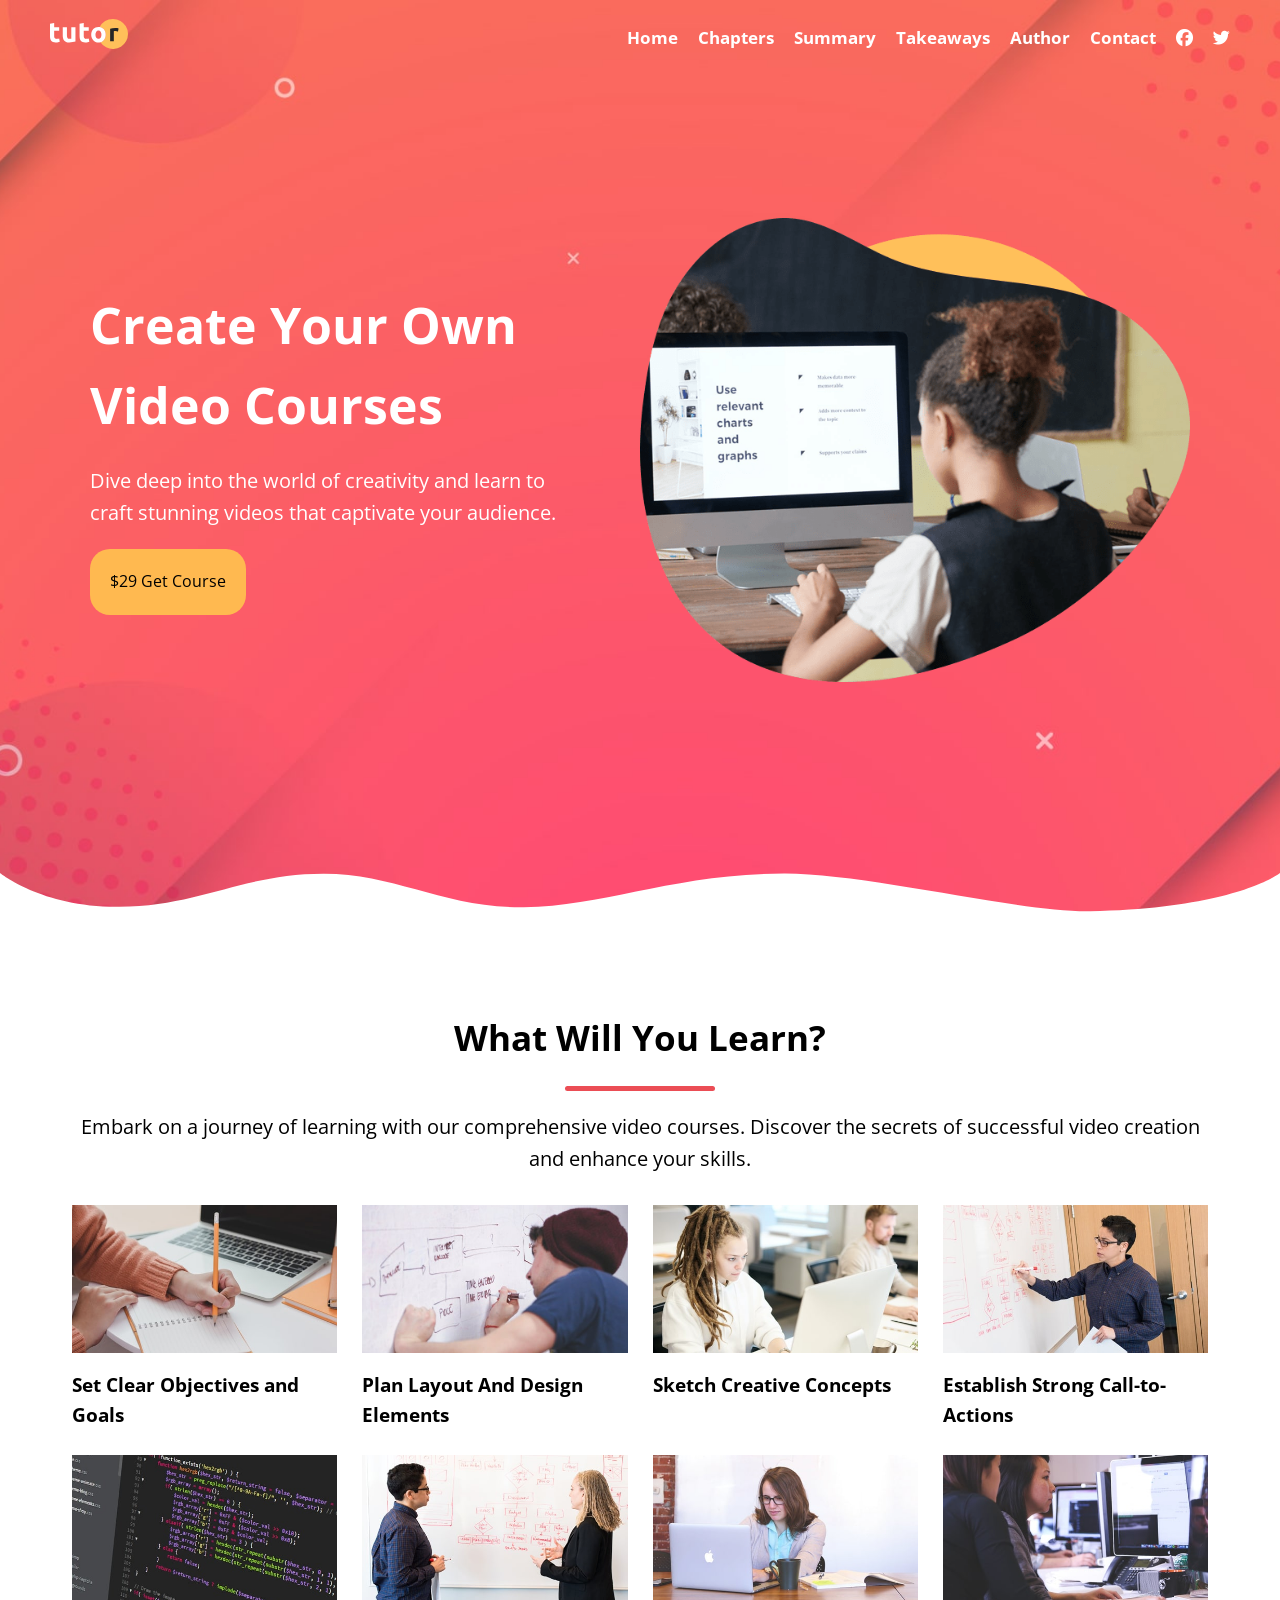
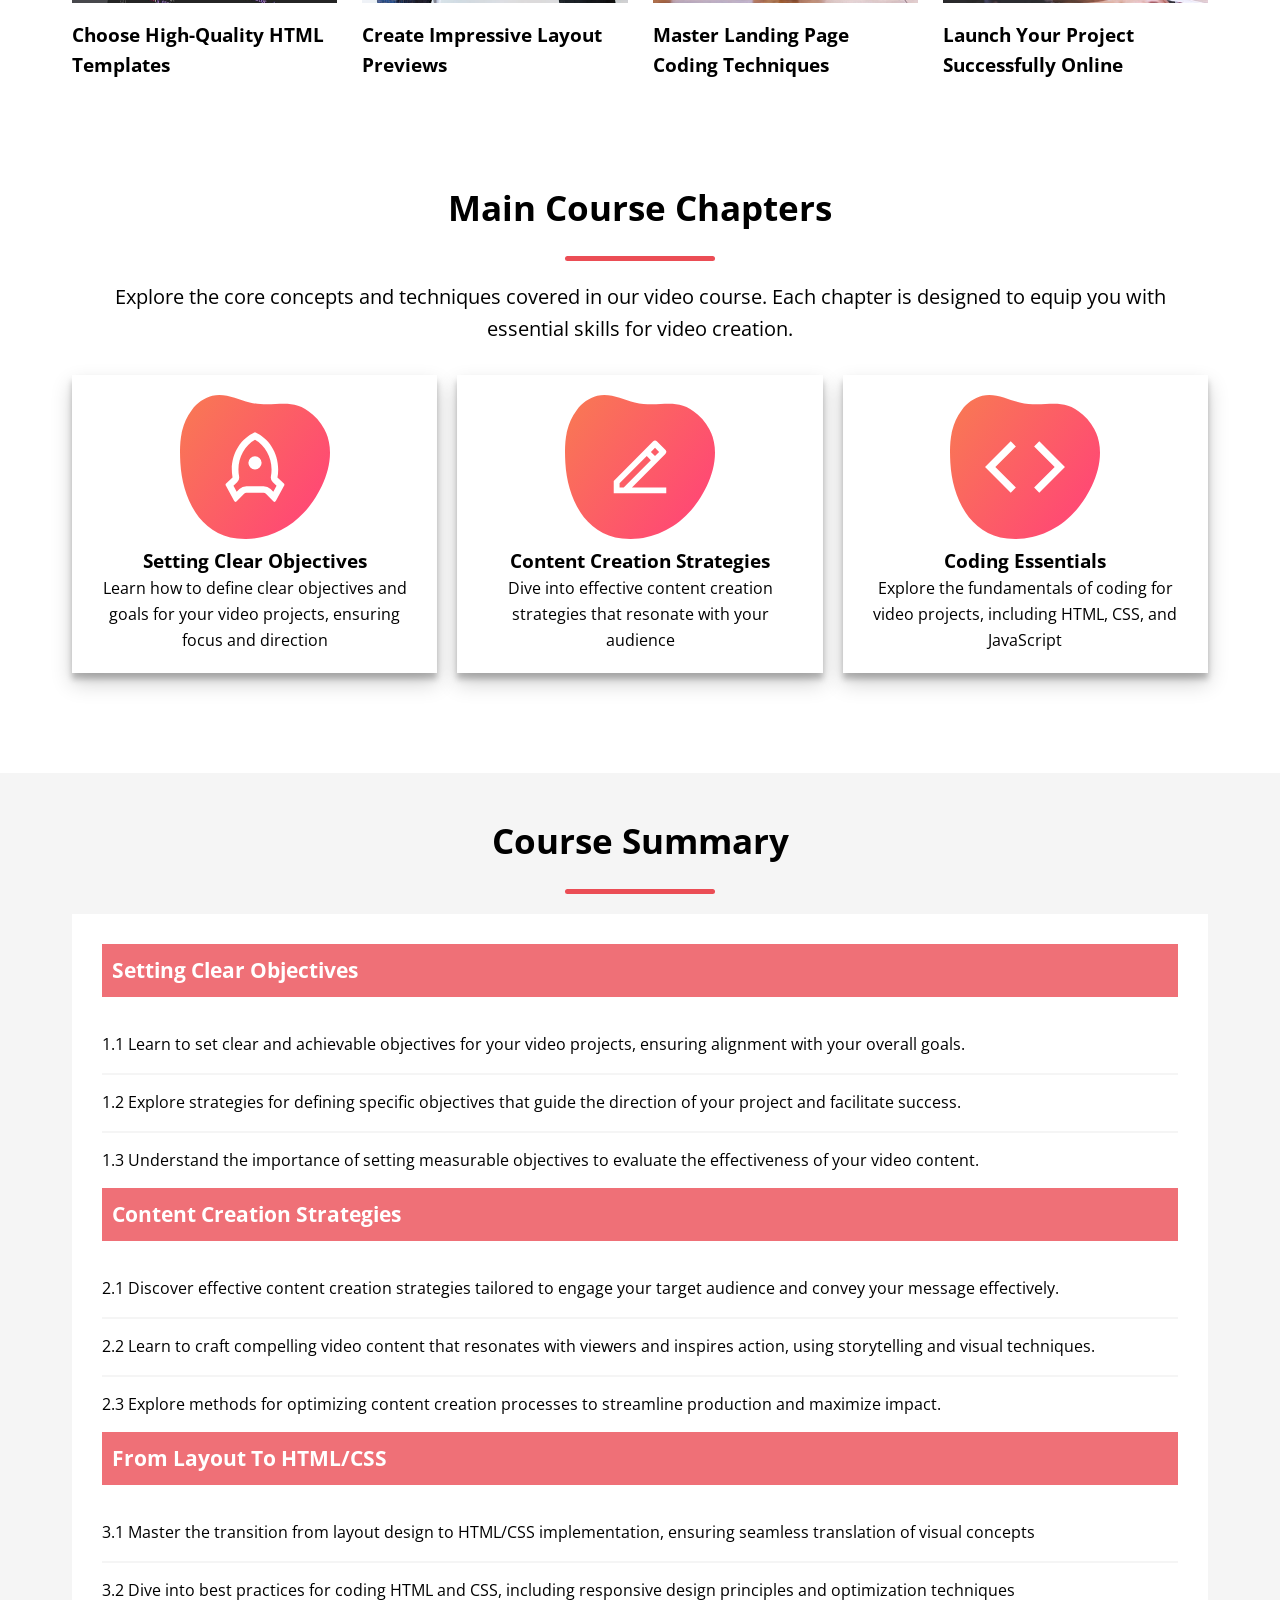
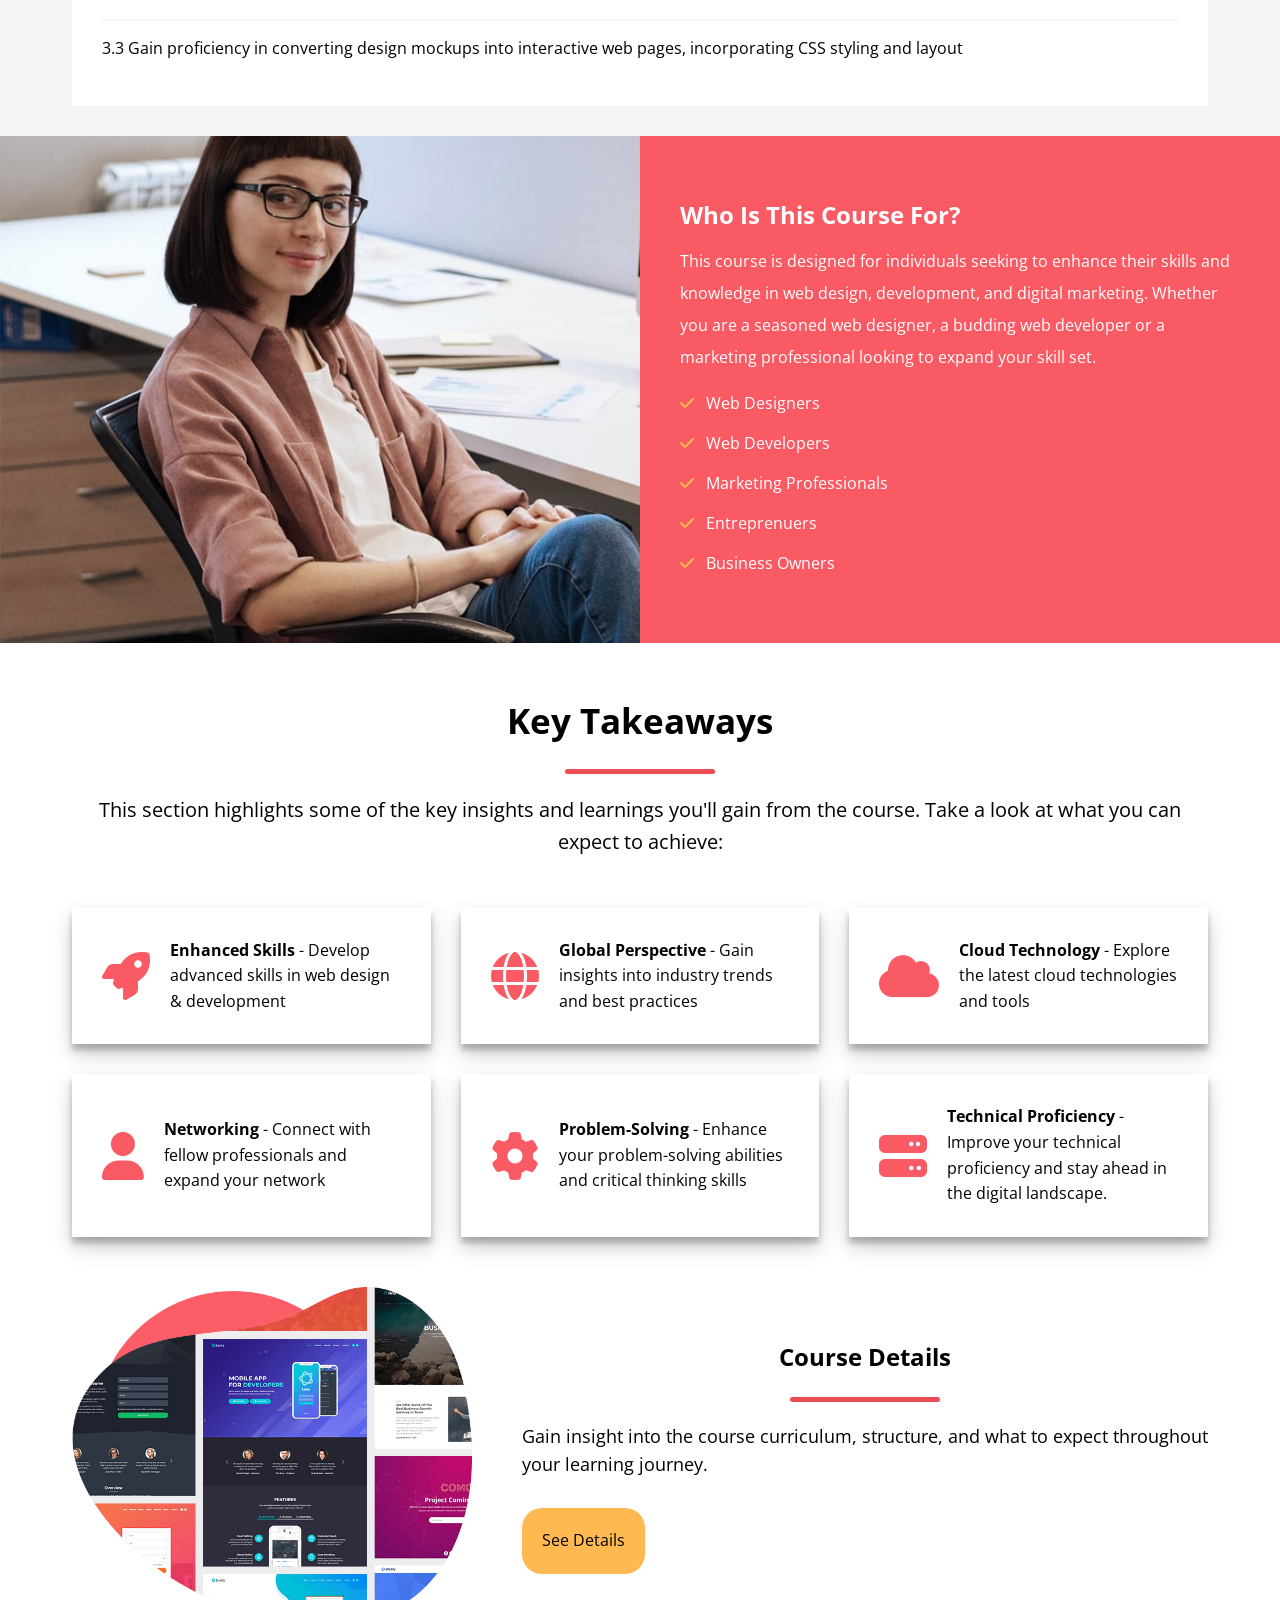
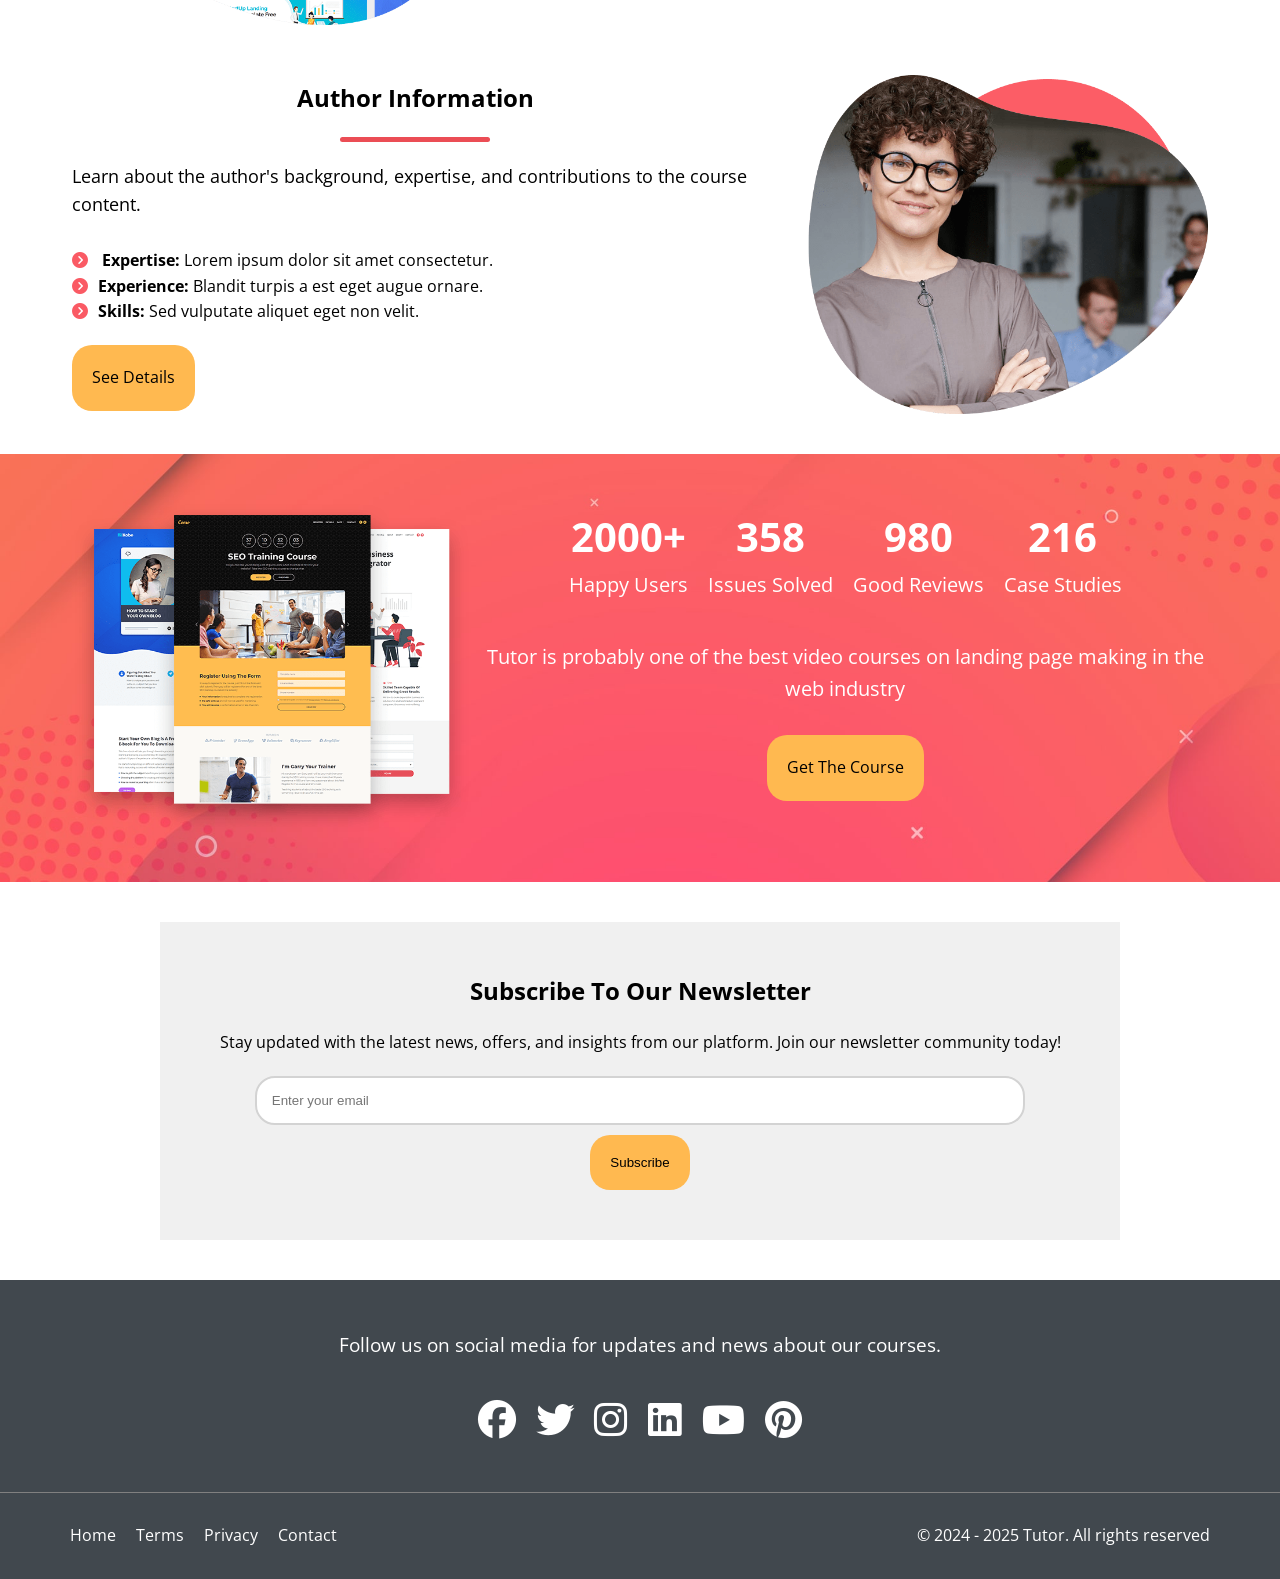
<file: index.html>
<!doctype html>
<html lang="en">
  <head>
    <meta charset="UTF-8" />
    <meta name="viewport" content="width=device-width, initial-scale=1.0" />
    <link rel="preconnect" href="https://fonts.googleapis.com" />
    <link rel="preconnect" href="https://fonts.gstatic.com" crossorigin />
    <link
      href="https://fonts.googleapis.com/css2?family=Open+Sans:ital,wght@0,300..800;1,300..800&display=swap"
      rel="stylesheet"
    />
    <link
      rel="stylesheet"
      href="https://cdnjs.cloudflare.com/ajax/libs/font-awesome/6.5.2/css/all.min.css"
      integrity="sha512-SnH5WK+bZxgPHs44uWIX+LLJAJ9/2PkPKZ5QiAj6Ta86w+fsb2TkcmfRyVX3pBnMFcV7oQPJkl9QevSCWr3W6A=="
      crossorigin="anonymous"
      referrerpolicy="no-referrer"
    />
    <link rel="stylesheet" href="./style.css" />
    <link rel="icon" href="./images/favicon.png" />
    <title>Welcome To Tutor</title>
  </head>
  <body>
    <div class="cont">
      <div class="background-scroll header">
        <div class="logo">
          <a href="/">
            <img src="./images/logo.svg" alt="My_logo" />
          </a>
        </div>

        <div class="main-menu-items">
          <ul class="main-menu-list">
            <li>
              <a href="/">Home</a>
            </li>
            <li>
              <a href="#chapters">Chapters</a>
            </li>
            <li>
              <a href="#summary">Summary</a>
            </li>
            <li>
              <a href="#takeaways">Takeaways</a>
            </li>
            <li>
              <a href="#author">Author</a>
            </li>
            <li>
              <a href="contact.html">Contact</a>
            </li>
            <li>
              <a
                href="https://facebook.com"
                target="_blank"
                aria-label="Follow Us On Facebook"
              >
                <i class="fa-brands fa-facebook"></i>
              </a>
            </li>
            <li>
              <a
                href="https://twitter.com"
                target="_blank"
                aria-label="Follow Us On Twitter"
              >
                <i class="fa-brands fa-twitter"></i>
              </a>
            </li>
          </ul>
        </div>

        <!-- toggle btn -->
        <div
          class="mobile-menu-toggle"
          role="button"
          aria-expanded="false"
          aria-controls="mobile-menu-items"
          aria-label="Open mobile menu"
          tabindex="0"
        >
          <i class="fas fa-bars fa-2x"></i>
        </div>
      </div>

      <div id="mobile-menu-items" class="mobile-menu-items">
        <ul class="mobile-menu-list">
          <li>
            <a href="/">Home</a>
          </li>
          <li>
            <a href="#chapters">Chapters</a>
          </li>
          <li>
            <a href="#summary">Summary</a>
          </li>
          <li>
            <a href="#takeaways">Takeaways</a>
          </li>
          <li>
            <a href="#author">Author</a>
          </li>
          <li>
            <a href="contact.html">Contact</a>
          </li>
          <li>
            <a
              href="https://facebook.com"
              target="_blank"
              aria-label="Follow Us On Facebook"
            >
              <i class="fa-brands fa-facebook"></i>
            </a>
          </li>
          <li>
            <a
              href="https://twitter.com"
              target="_blank"
              aria-label="Follow Us On Twitter"
            >
              <i class="fa-brands fa-twitter"></i>
            </a>
          </li>
        </ul>
      </div>

      <!-- hero -->
      <header class="hero">
        <div class="container hero-flex">
          <div class="hero-content">
            <h1>Create Your Own Video Courses</h1>
            <p>
              Dive deep into the world of creativity and learn to craft stunning
              videos that captivate your audience.
            </p>
            <a href="#" class="btn">$29 Get Course</a>
          </div>
          <img src="images/header-course.png" alt="hero" />
        </div>
      </header>
      <svg
        class="frame-decoration"
        data-name="Layer 2"
        xmlns="http://www.w3.org/2000/svg"
        preserveAspectRatio="none"
        viewBox="0 0 1920 192.275"
      >
        <defs>
          <style>
            .cls-1 {
              fill: #ffffff;
            }
          </style>
        </defs>
        <title>frame-decoration</title>
        <path
          class="cls-1"
          d="M0,158.755s63.9,52.163,179.472,50.736c121.494-1.5,185.839-49.738,305.984-49.733,109.21,0,181.491,51.733,300.537,50.233,123.941-1.562,225.214-50.126,390.43-50.374,123.821-.185,353.982,58.374,458.976,56.373,217.907-4.153,284.6-57.236,284.6-57.236V351.03H0V158.755Z"
          transform="translate(0 -158.755)"
        />
      </svg>
    </div>

    <!-- Learn Section -->
    <section class="learn">
      <div class="container">
        <div class="section-header">
          <h2>What Will You Learn?</h2>
          <div class="heading-border"></div>
          <p>
            Embark on a journey of learning with our comprehensive video
            courses. Discover the secrets of successful video creation and
            enhance your skills.
          </p>
        </div>

        <div class="topics">
          <div class="topic">
            <div class="topic-image">
              <img src="images/description-1.jpg" alt="topic" />
            </div>
            <div class="topic-text">
              <h3>Set Clear Objectives and Goals</h3>
            </div>
          </div>
          <div class="topic">
            <div class="topic-image">
              <img src="images/description-2.jpg" alt="alternative" />
            </div>
            <div class="topic-text">
              <h3>Plan Layout And Design Elements</h3>
            </div>
          </div>
          <div class="topic">
            <div class="topic-image">
              <img src="images/description-3.jpg" alt="alternative" />
            </div>
            <div class="topic-text">
              <h3>Sketch Creative Concepts</h3>
            </div>
          </div>
          <div class="topic">
            <div class="topic-image">
              <img src="images/description-4.jpg" alt="alternative" />
            </div>
            <div class="topic-text">
              <h3>Establish Strong Call-to-Actions</h3>
            </div>
          </div>
          <div class="topic">
            <div class="topic-image">
              <img src="images/description-5.jpg" alt="alternative" />
            </div>
            <div class="topic-text">
              <h3>Choose High-Quality HTML Templates</h3>
            </div>
          </div>
          <div class="topic">
            <div class="topic-image">
              <img src="images/description-6.jpg" alt="alternative" />
            </div>
            <div class="topic-text">
              <h3>Create Impressive Layout Previews</h3>
            </div>
          </div>
          <div class="topic">
            <div class="topic-image">
              <img src="images/description-7.jpg" alt="alternative" />
            </div>
            <div class="topic-text">
              <h3>Master Landing Page Coding Techniques</h3>
            </div>
          </div>
          <div class="topic">
            <div class="topic-image">
              <img src="images/description-8.jpg" alt="alternative" />
            </div>
            <div class="topic-text">
              <h3>Launch Your Project Successfully Online</h3>
            </div>
          </div>
        </div>
      </div>
    </section>

    <!-- Course Chapter Section -->
    <section class="chapters section" id="chapters">
      <div class="container">
        <div class="section-header">
          <h2>Main Course Chapters</h2>
          <div class="heading-border"></div>
          <p>
            Explore the core concepts and techniques covered in our video
            course. Each chapter is designed to equip you with essential skills
            for video creation.
          </p>
        </div>
        <div class="chapter-cards">
          <div class="card">
            <img src="images/chapters-icon-1.svg" alt="chapter 1" />
            <h3>Setting Clear Objectives</h3>
            <p>
              Learn how to define clear objectives and goals for your video
              projects, ensuring focus and direction
            </p>
          </div>
          <div class="card">
            <img src="images/chapters-icon-2.svg" alt="chapter 2" />
            <h3>Content Creation Strategies</h3>
            <p>
              Dive into effective content creation strategies that resonate with
              your audience
            </p>
          </div>
          <div class="card">
            <img src="images/chapters-icon-3.svg" alt="chapter 3" />
            <h3>Coding Essentials</h3>
            <p>
              Explore the fundamentals of coding for video projects, including
              HTML, CSS, and JavaScript
            </p>
          </div>
        </div>
      </div>
    </section>

    <!-- summary Section -->
    <section class="summary" id="summary">
      <div class="container">
        <div class="section-header">
          <h2>Course Summary</h2>
          <div class="heading-border"></div>
        </div>
        <div class="section-lists">
          <div class="list">
            <div class="list-header">Setting Clear Objectives</div>
            <div class="list-item">
              1.1 Learn to set clear and achievable objectives for your video
              projects, ensuring alignment with your overall goals.
            </div>
            <div class="list-item">
              1.2 Explore strategies for defining specific objectives that guide
              the direction of your project and facilitate success.
            </div>
            <div class="list-item">
              1.3 Understand the importance of setting measurable objectives to
              evaluate the effectiveness of your video content.
            </div>
          </div>

          <div class="list">
            <div class="list-header">Content Creation Strategies</div>
            <div class="list-item">
              2.1 Discover effective content creation strategies tailored to
              engage your target audience and convey your message effectively.
            </div>
            <div class="list-item">
              2.2 Learn to craft compelling video content that resonates with
              viewers and inspires action, using storytelling and visual
              techniques.
            </div>
            <div class="list-item">
              2.3 Explore methods for optimizing content creation processes to
              streamline production and maximize impact.
            </div>
          </div>

          <div class="list">
            <div class="list-header">From Layout To HTML/CSS</div>
            <div class="list-item">
              3.1 Master the transition from layout design to HTML/CSS
              implementation, ensuring seamless translation of visual concepts
            </div>
            <div class="list-item">
              3.2 Dive into best practices for coding HTML and CSS, including
              responsive design principles and optimization techniques
            </div>
            <div class="list-item">
              3.3 Gain proficiency in converting design mockups into interactive
              web pages, incorporating CSS styling and layout
            </div>
          </div>
        </div>
      </div>
    </section>

    <!-- Info -->
    <section class="info" id="info">
      <div class="info-container">
        <div class="info-left"></div>
        <div class="info-content">
          <h2>Who Is This Course For?</h2>
          <p>
            This course is designed for individuals seeking to enhance their
            skills and knowledge in web design, development, and digital
            marketing. Whether you are a seasoned web designer, a budding web
            developer or a marketing professional looking to expand your skill
            set.
          </p>
          <ul>
            <li><i class="fas fa-check"></i> Web Designers</li>
            <li><i class="fas fa-check"></i> Web Developers</li>
            <li><i class="fas fa-check"></i> Marketing Professionals</li>
            <li><i class="fas fa-check"></i> Entreprenuers</li>
            <li><i class="fas fa-check"></i> Business Owners</li>
          </ul>
        </div>
      </div>
    </section>

    <!-- Takeaways -->
    <section class="takeaways section" id="takeaways">
      <div class="container">
        <div class="section-header">
          <h2>Key Takeaways</h2>
          <div class="heading-border"></div>
          <p>
            This section highlights some of the key insights and learnings
            you'll gain from the course. Take a look at what you can expect to
            achieve:
          </p>
        </div>
        <div class="takeaways-cards">
          <div class="card">
            <i class="fas fa-rocket fa-3x text-primary"></i>
            <p>
              <strong>Enhanced Skills</strong> - Develop advanced skills in web
              design & development
            </p>
          </div>
          <div class="card">
            <i class="fas fa-globe fa-3x text-primary"></i>
            <p>
              <strong>Global Perspective</strong> - Gain insights into industry
              trends and best practices
            </p>
          </div>
          <div class="card">
            <i class="fas fa-cloud fa-3x text-primary"></i>
            <p>
              <strong>Cloud Technology</strong> - Explore the latest cloud
              technologies and tools
            </p>
          </div>
          <div class="card">
            <i class="fas fa-user fa-3x text-primary"></i>
            <p>
              <strong>Networking </strong> - Connect with fellow professionals
              and expand your network
            </p>
          </div>
          <div class="card">
            <i class="fas fa-cog fa-3x text-primary"></i>
            <p>
              <strong>Problem-Solving</strong> - Enhance your problem-solving
              abilities and critical thinking skills
            </p>
          </div>
          <div class="card">
            <i class="fas fa-server fa-3x text-primary"></i>
            <p>
              <strong>Technical Proficiency</strong> - Improve your technical
              proficiency and stay ahead in the digital landscape.
            </p>
          </div>
        </div>
      </div>
    </section>

        <!-- Course Details -->
    <section class="details section" id="details">
      <div class="container details-flex">
        <img src="images/details.png" alt="details" />
        <div class="details-content">
          <h2>Course Details</h2>
          <div class="heading-border"></div>
          <p>
            Gain insight into the course curriculum, structure, and what to
            expect throughout your learning journey.
          </p>
          <a href="#" class="btn">See Details</a>
        </div>
      </div>
    </section>

      <!-- Author Info -->
    <section class="details section" id="author">
      <div class="container details-flex info-flex">
        <img src="images/author.png" alt="details" />
        <div class="details-content">
          <h2>Author Information</h2>
          <div class="heading-border"></div>
          <p>
            Learn about the author's background, expertise, and contributions to
            the course content.
          </p>
          <ul>
            <li>
              <i class="fas fa-chevron-circle-right text-primary"></i>
              <strong> Expertise: </strong> Lorem ipsum dolor sit amet
              consectetur.
            </li>
            <li>
              <i class="fas fa-chevron-circle-right text-primary"></i
              ><strong>Experience:</strong> Blandit turpis a est eget augue
              ornare.
            </li>
            <li>
              <i class="fas fa-chevron-circle-right text-primary"></i
              ><strong>Skills:</strong> Sed vulputate aliquet eget non velit.
            </li>
          </ul>
          <a href="#" class="btn">See Details</a>
        </div>
      </div>
    </section>

       <!-- Stats -->
    <section class="stats section" id="stats">
      <div class="container stats-flex">
        <img src="images/stats.png" alt="stats" />
        <div class="stats-content">
          <div class="stats-numbers">
            <div>
              <h3 aria-labelledby="stats-happy-users">2000+</h3>
              <p id="stats-happy-users">Happy Users</p>
            </div>
            <div>
              <h3 aria-labelledby="stats-issues-solved">358</h3>
              <p id="stats-issues-solved">Issues Solved</p>
            </div>
            <div>
              <h3 aria-labelledby="stats-good-reviews">980</h3>
              <p id="stats-good-reviews">Good Reviews</p>
            </div>
            <div>
              <h3 aria-labelledby="stats-case-studies">216</h3>
              <p id="stats-case-studies">Case Studies</p>
            </div>
          </div>

          <p class="stats-text">
            Tutor is probably one of the best video courses on landing page
            making in the web industry
          </p>
          <a href="#" class="btn">Get The Course</a>
        </div>
      </div>
    </section>

      <!-- Newsletter -->
    <section class="newsletter section" id="newsletter">
      <div class="container newsletter-flex">
        <h2>Subscribe To Our Newsletter</h2>
        <p>
          Stay updated with the latest news, offers, and insights from our
          platform. Join our newsletter community today!
        </p>
        <form>
          <input
            type="email"
            name="email"
            id="email"
            placeholder="Enter your email"
          />
          <button type="submit" class="btn">Subscribe</button>
        </form>
      </div>
    </section>

        <!-- Social -->
    <section class="social section">
      <div class="container">
        <p>Follow us on social media for updates and news about our courses.</p>
        <div class="social-icons">
          <a
            href="https://facebook.com"
            target="_blank"
            aria-label="Follow Us On Facebook"
          >
            <i class="fa-brands fa-facebook fa-2x"></i>
          </a>
          <a
            href="https://twitter.com"
            target="_blank"
            aria-label="Follow Us On Twitter"
          >
            <i class="fa-brands fa-twitter fa-2x"></i>
          </a>
          <a
            href="https://instagram.com"
            target="_blank"
            aria-label="Follow Us On Instagram"
            ><i class="fa-brands fa-instagram fa-2x"></i>
          </a>
          <a
            href="https://linkdin.com"
            target="_blank"
            aria-label="Follow Us On Linkdin"
            ><i class="fa-brands fa-linkedin fa-2x"></i>
          </a>
          <a
            href="https://youtube.com"
            target="_blank"
            aria-label="Follow Us On Youtube"
          >
            <i class="fa-brands fa-youtube fa-2x"></i>
          </a>
          <a
            href="https://pinterest.com"
            target="_blank"
            aria-label="Follow Us On Pinterest"
          >
            <i class="fa-brands fa-pinterest fa-2x"></i>
          </a>
        </div>
      </div>
    </section>

    
    <footer class="footer">
      <div class="container footer-flex">
        <ul class="footer-links">
          <li><a href="#">Home</a></li>
          <li><a href="#">Terms</a></li>
          <li><a href="#">Privacy</a></li>
          <li><a href="contact.html">Contact</a></li>
        </ul>
        <p>&copy; 2024 - 2025 Tutor. All rights reserved</p>
      </div>
    </footer>

    <script src="./script.js"></script>
  </body>
</html>
</file>
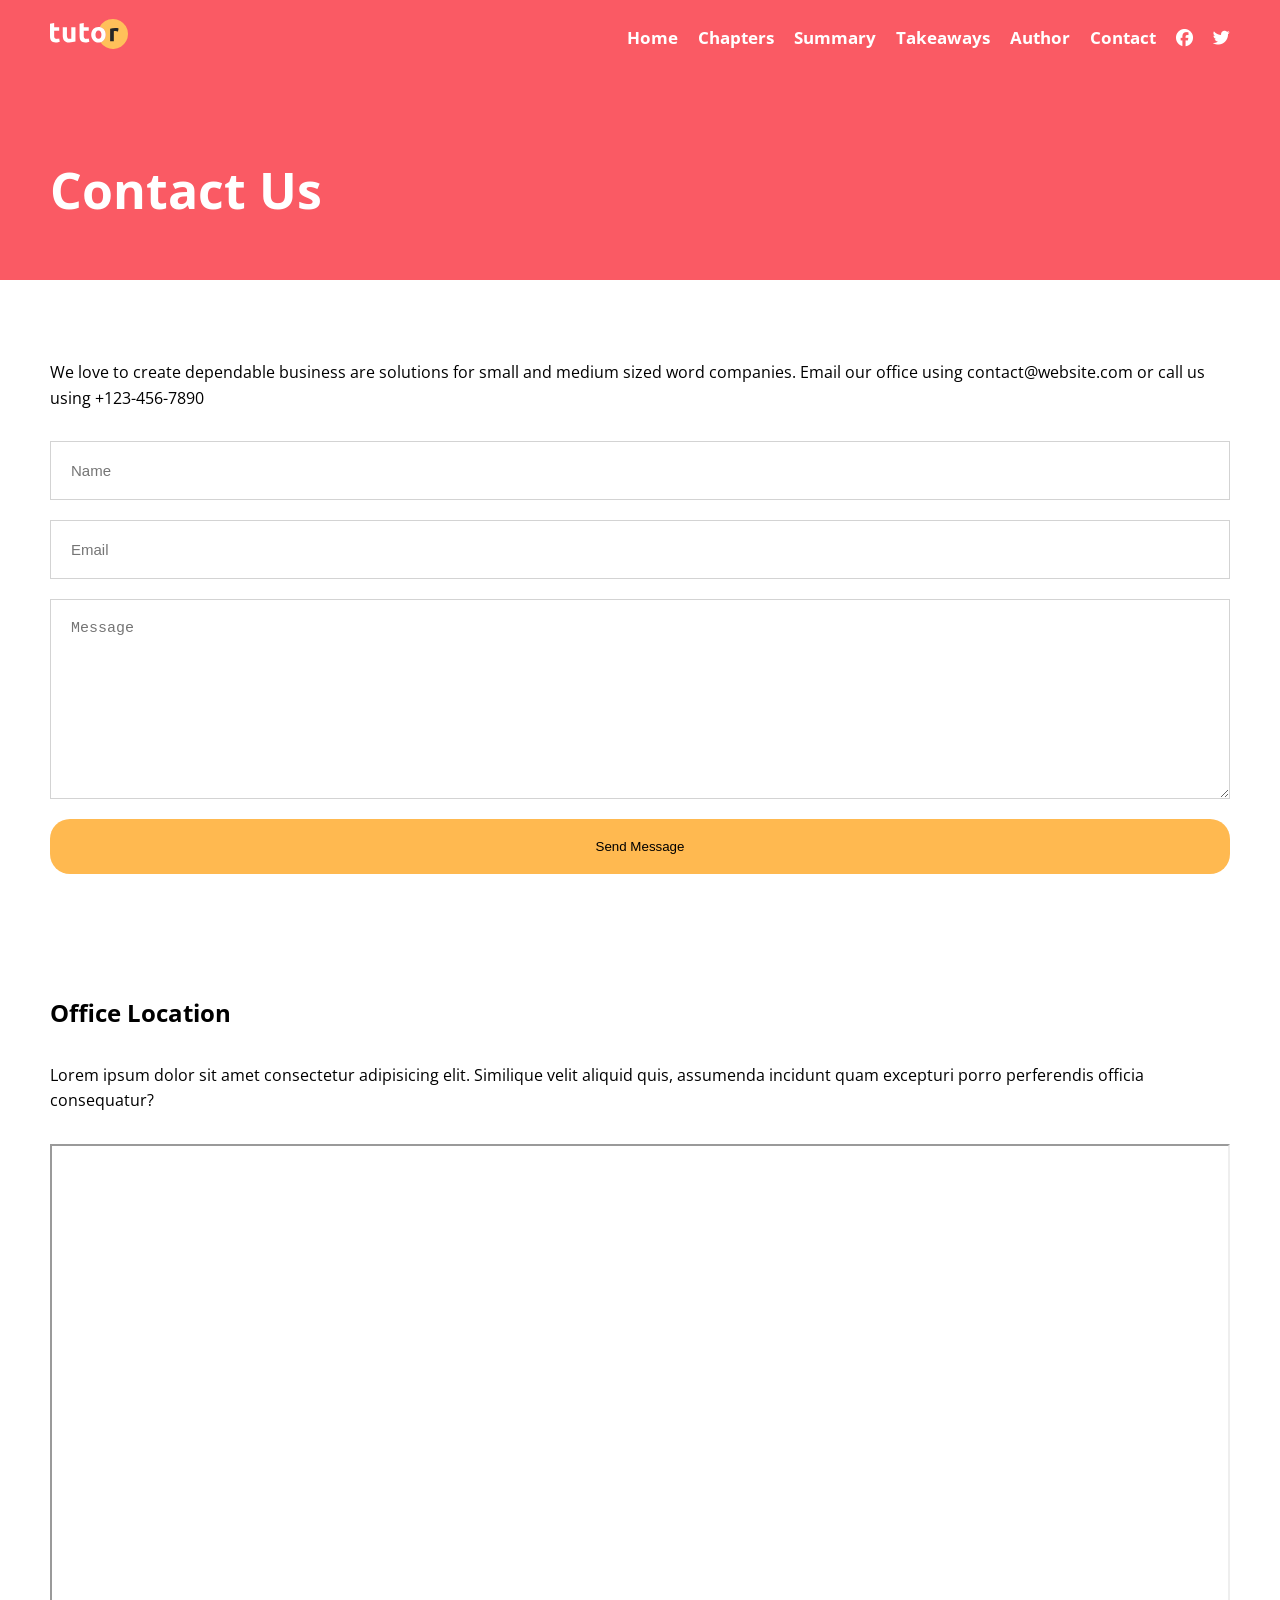
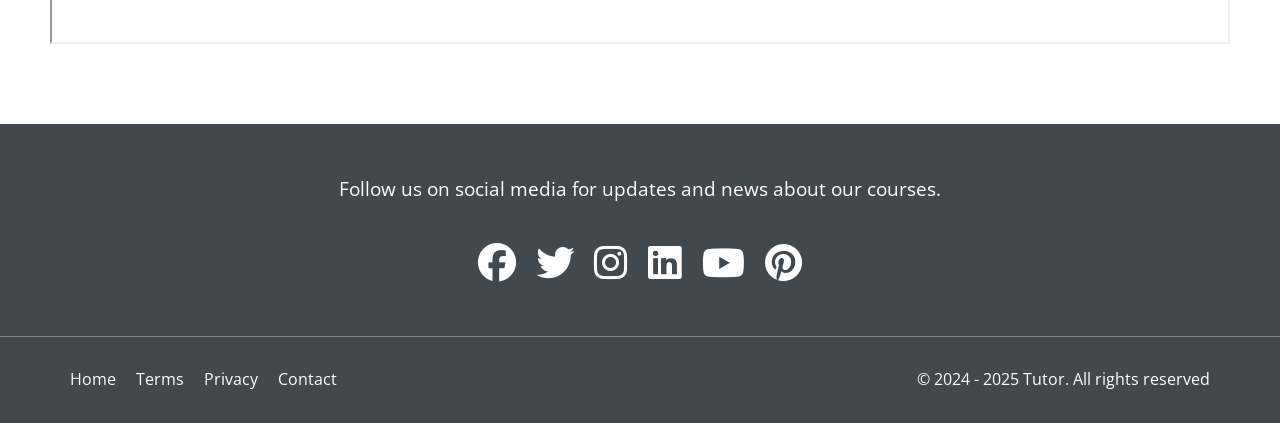
<file: contact.html>
<!doctype html>
<html lang="en">
  <head>
    <meta charset="UTF-8" />
    <meta name="viewport" content="width=device-width, initial-scale=1.0" />
    <link rel="preconnect" href="https://fonts.googleapis.com" />
    <link rel="preconnect" href="https://fonts.gstatic.com" crossorigin />
    <link
      href="https://fonts.googleapis.com/css2?family=Open+Sans:ital,wght@0,300..800;1,300..800&display=swap"
      rel="stylesheet"
    />
    <link
      rel="stylesheet"
      href="https://cdnjs.cloudflare.com/ajax/libs/font-awesome/6.5.2/css/all.min.css"
      integrity="sha512-SnH5WK+bZxgPHs44uWIX+LLJAJ9/2PkPKZ5QiAj6Ta86w+fsb2TkcmfRyVX3pBnMFcV7oQPJkl9QevSCWr3W6A=="
      crossorigin="anonymous"
      referrerpolicy="no-referrer"
    />
    <link rel="stylesheet" href="./style.css" />
    <link rel="stylesheet" href="./contactstyle.css" />
    <link rel="icon" href="./images/favicon.png" />
    <title>Welcome To Tutor</title>
  </head>
  <body>
    <div class="cont">
      <div class="background-scroll header">
        <div class="logo">
          <a href="/">
            <img src="./images/logo.svg" alt="My_logo" />
          </a>
        </div>

        <div class="main-menu-items">
          <ul class="main-menu-list">
            <li>
              <a href="/">Home</a>
            </li>
            <li>
              <a href="#chapters">Chapters</a>
            </li>
            <li>
              <a href="#summary">Summary</a>
            </li>
            <li>
              <a href="#takeaways">Takeaways</a>
            </li>
            <li>
              <a href="#author">Author</a>
            </li>
            <li>
              <a href="contact.html">Contact</a>
            </li>
            <li>
              <a
                href="https://facebook.com"
                target="_blank"
                aria-label="Follow Us On Facebook"
              >
                <i class="fa-brands fa-facebook"></i>
              </a>
            </li>
            <li>
              <a
                href="https://twitter.com"
                target="_blank"
                aria-label="Follow Us On Twitter"
              >
                <i class="fa-brands fa-twitter"></i>
              </a>
            </li>
          </ul>
        </div>

        <!-- toggle btn -->
        <div
          class="mobile-menu-toggle"
          role="button"
          aria-expanded="false"
          aria-controls="mobile-menu-items"
          aria-label="Open mobile menu"
          tabindex="0"
        >
          <i class="fas fa-bars fa-2x"></i>
        </div>
      </div>

      <div id="mobile-menu-items" class="mobile-menu-items">
        <ul class="mobile-menu-list">
          <li>
            <a href="/">Home</a>
          </li>
          <li>
            <a href="#chapters">Chapters</a>
          </li>
          <li>
            <a href="#summary">Summary</a>
          </li>
          <li>
            <a href="#takeaways">Takeaways</a>
          </li>
          <li>
            <a href="#author">Author</a>
          </li>
          <li>
            <a href="contact.html">Contact</a>
          </li>
          <li>
            <a
              href="https://facebook.com"
              target="_blank"
              aria-label="Follow Us On Facebook"
            >
              <i class="fa-brands fa-facebook"></i>
            </a>
          </li>
          <li>
            <a
              href="https://twitter.com"
              target="_blank"
              aria-label="Follow Us On Twitter"
            >
              <i class="fa-brands fa-twitter"></i>
            </a>
          </li>
        </ul>
      </div>
    </div>

    <header class="inner-header">
      <div class="container-sm">
        <h1>Contact Us</h1>
      </div>
    </header>

    <section class="contact-form section">
      <p>
        We love to create dependable business are solutions for small and medium
        sized word companies. Email our office using contact@website.com or call
        us using +123-456-7890
      </p>

      <form action="https://formspree.io/f/myyrqerl" method="POST">
        <input type="text" name="name" placeholder="Name" />
        <input type="email" name="email" placeholder="Email" />
        <textarea name="message" placeholder="Message"></textarea>
        <button type="submit" class="btn">Send Message</button>
      </form>
    </section>

    <!-- Location -->
    <section class="location section">
      <h2>Office Location</h2>
      <p>
        Lorem ipsum dolor sit amet consectetur adipisicing elit. Similique velit
        aliquid quis, assumenda incidunt quam excepturi porro perferendis
        officia consequatur?
      </p>
      <div class="map">
        <iframe
          src="https://www.google.com/maps/embed?pb=!1m18!1m12!1m3!1d1241.5303553091994!2d-0.14076024298621118!3d51.51210217963597!2m3!1f0!2f0!3f0!3m2!1i1024!2i768!4f13.1!3m3!1m2!1s0x487604d502268421%3A0x6a7d62889992f993!2sRegent+St%2C+Soho%2C+London+W1B+5TH%2C+UK!5e0!3m2!1sen!2sro!4v1476174541049"
          allowfullscreen
        ></iframe>
      </div>
    </section>

    <section class="social ">
      <div class="container">
        <p>Follow us on social media for updates and news about our courses.</p>
        <div class="social-icons">
          <a
            href="https://facebook.com"
            target="_blank"
            aria-label="Follow Us On Facebook"
          >
            <i class="fa-brands fa-facebook fa-2x"></i>
          </a>
          <a
            href="https://twitter.com"
            target="_blank"
            aria-label="Follow Us On Twitter"
          >
            <i class="fa-brands fa-twitter fa-2x"></i>
          </a>
          <a
            href="https://instagram.com"
            target="_blank"
            aria-label="Follow Us On Instagram"
            ><i class="fa-brands fa-instagram fa-2x"></i>
          </a>
          <a
            href="https://linkdin.com"
            target="_blank"
            aria-label="Follow Us On Linkdin"
            ><i class="fa-brands fa-linkedin fa-2x"></i>
          </a>
          <a
            href="https://youtube.com"
            target="_blank"
            aria-label="Follow Us On Youtube"
          >
            <i class="fa-brands fa-youtube fa-2x"></i>
          </a>
          <a
            href="https://pinterest.com"
            target="_blank"
            aria-label="Follow Us On Pinterest"
          >
            <i class="fa-brands fa-pinterest fa-2x"></i>
          </a>
        </div>
      </div>
    </section>

    
    <footer class="footer">
      <div class="container footer-flex">
        <ul class="footer-links">
          <li><a href="#">Home</a></li>
          <li><a href="#">Terms</a></li>
          <li><a href="#">Privacy</a></li>
          <li><a href="contact.html">Contact</a></li>
        </ul>
        <p>&copy; 2024 - 2025 Tutor. All rights reserved</p>
      </div>
    </footer>
    <script src="./script.js"></script>
  </body>
</html>
</file>
<file: style.css>
* {
  padding: 0;
  margin: 0;
  box-sizing: border-box;
}

body {
  font-family: "Open Sans", sans-serif;
  line-height: 1.6;
  scroll-behavior: smooth;
  overflow-x: hidden;
}

a {
  text-decoration: none;
  display: block;
}
li {
  list-style: none;
}
.container {
  max-width: 1200px;
  margin: 0 auto;
  padding: 0 2rem;
}
.btn {
  background-color: #ffb950;
  padding: 20px;
  border-radius: 20px;
  color: #000;
  width: fit-content;

  &:hover {
    background-color: transparent;
    border: #fff solid 1px;
    color: white;
  }
}

.cont {
  background: #000 url("../images/header-background.jpg") center center/cover
    no-repeat;
  color: #fff;
  position: relative;
}

.header {
  position: fixed;
  width: 100%;
  display: flex;
  justify-content: space-between;
  padding: 20px 50px;
  align-items: center;
  height: 75px;
  z-index: 100;
  img {
    height: 30px;
  }
  .main-menu-list {
    display: flex;
    gap: 20px;
    a {
      color: white;
      font-size: 17px;
      font-weight: bold;
    }
  }
}

.background-scroll {
  background-color: rgb(235, 77, 85, 0.7);
  backdrop-filter: blur(10px);
}

svg {
  position: absolute;
  bottom: -1px;
  left: 0;
  width: 100%;
  height: auto;
  display: block;
  margin: 0;
  padding: 0;
}

.hero {
  padding-bottom: 100px;
}

.hero-flex {
  display: flex;
  align-items: center;
  padding: 0px 50px;
  gap: 50px;
  height: 100vh;
  img {
    width: 50%;
  }
  .hero-content {
    h1 {
      font-size: 50px;
    }
    p {
      font-size: 20px;
      margin: 20px 0px;
    }
  }

  @media (max-width: 800px) {
    flex-direction: column;
    padding-top: 90px;

    text-align: center;
    .hero-content {
      h1 {
        font-size: 30px;
      }
      p {
        font-size: 15px;
      }
      .btn {
        margin: 0px auto;
      }
    }
    img {
      width: 70%;
    }
  }
}

.mobile-menu-toggle {
  display: none;
}
.mobile-menu-items {
  background-color: rgba(0, 0, 0, 0.7);
  position: fixed;
  width: 100%;
  top: -100%;
  transition: top 0.5s ease-in-out;
  padding: 20px;

  .mobile-menu-list {
    display: flex;
    flex-direction: column;
    gap: 10px;
    align-items: center;
    a {
      color: white;
      font-size: 20px;
    }
  }
}

.active {
  top: 75px;
}

.heading-border {
  width: 150px;
  height: 5px;
  background-color: rgb(235, 77, 85);
  margin: 20px auto;
  border-radius: 5px;
}
.section-header {
  margin: 10px auto;
  text-align: center;
  .heading-border {
    width: 150px;
    height: 5px;
    background-color: rgb(235, 77, 85);
    margin: 20px auto;
    border-radius: 5px;
  }
  h2 {
    font-size: 35px;
  }
  p {
    font-size: 20px;
    margin-bottom: 10px;
    margin: 10px auto;
  }
  @media (max-width: 800px) {
    h2 {
      font-size: 25px;
    }
    p {
      font-size: 16px;
    }
  }
}

.topics {
  display: grid;
  max-width: 100%;
  grid-template-columns: repeat(auto-fit, minmax(250px, auto));
  gap: 25px;
  margin-top: 30px;
  .topic {
    img {
      width: 100%;
      margin-bottom: 10px;
      cursor: pointer;
      transition: transform 0.4s ease;

      &:hover {
        transform: scale(1.1);
      }
    }
  }
  @media (max-width: 800px) {
    h3 {
      font-size: 16px;
    }
  }
}

.chapters {
  margin: 100px auto;
  .chapter-cards {
    display: grid;
    grid-template-columns: repeat(auto-fit, minmax(300px, auto));
    gap: 20px;
    margin-top: 30px;

    .card {
      box-shadow:
        0 10px 20px rgba(0, 0, 0, 0.19),
        0 6px 6px rgba(0, 0, 0, 0.23);
      padding: 20px;
      text-align: center;
      img {
        width: 150px;
      }
    }
  }
}

.summary {
  background-color: rgb(245, 245, 245);
  padding: 30px;
  .section-lists {
    padding: 30px;
    background-color: #fff;
    .list {
      .list-header {
        background-color: rgb(235, 77, 85, 0.8);
        color: #fff;
        font-size: 1.3rem;
        padding: 10px;
        font-weight: bolder;
        margin-bottom: 20px;
      }
      .list-item {
        padding: 15px 0px;
        /* margin-bottom: 20px; */
        border-bottom: rgb(245, 245, 245) 2px solid;
        &:last-child {
          border: none;
        }
      }
    }
  }
}

.info-container {
  display: flex;
  background: #000 url("./images/audience.jpg") center center/cover no-repeat;

  .info-left {
    width: 50%;
  }
  .info-content {
    width: 50%;
    padding: 60px 40px;
    background-color: rgb(250, 90, 100);
    color: #fff;
    p {
      line-height: 2rem;
      margin: 10px 0px;
    }
    ul {
      line-height: 2.5rem;
      i {
        color: #ffb950;
        margin-right: 8px;
      }
    }
  }
  @media (max-width: 800px) {
    .info-left {
      display: none;
    }
    .info-content {
      width: 100%;
    }
  }
}

.takeaways {
  margin-top: 50px;
  .takeaways-cards {
    display: grid;
    grid-template-columns: repeat(3, 1fr);
    gap: 30px;
    margin-top: 50px;
    .card {
      display: flex;
      gap: 20px;
      align-items: center;
      box-shadow:
        0 10px 20px rgba(0, 0, 0, 0.19),
        0 6px 6px rgba(0, 0, 0, 0.23);
      padding: 30px;
      i {
        color: rgb(250, 90, 100);
      }
    }
  }
  @media (max-width: 950px) {
    .takeaways-cards {
      grid-template-columns: 1fr;
    }
  }
}

.details {
  margin-top: 50px;
  .details-flex {
    display: flex;
    gap: 50px;
    align-items: center;
    justify-content: center;
    img {
      width: 400px;
    }

    h2 {
      text-align: center;
    }
    p {
      margin-bottom: 30px;
      font-size: 1.1rem;
    }
    @media (max-width: 800px) {
      flex-direction: column;
      h2 {
        text-align: left;
      }
      .heading-border {
        margin: 5px 0px;
      }
      img {
        width: 300px;
      }
    }
  }
}

.info-flex {
  flex-direction: row-reverse;
  ul {
    margin-bottom: 20px;
    i {
      color: rgb(250, 90, 100);
      margin-right: 10px;
    }
  }
}

.stats {
  margin: 40px 0px;
  background: #000 url("../images/header-background.jpg") center center/cover
    no-repeat;
  padding: 50px 20px;
  color: #fff;
  .stats-flex {
    display: flex;
    gap: 10px;
    align-items: center;
    @media (max-width: 800px) {
      flex-direction: column;
      img {
        width: 300px;
      }
    }
  }
  img {
    width: 400px;
  }
  .stats-numbers {
    margin-bottom: 40px;
    display: flex;
    gap: 20px;
    justify-content: center;
    flex-wrap: wrap;
    text-align: center;
    h3 {
      font-size: 40px;
    }
  }
  p {
    text-align: center;
    font-size: 20px;
    margin: 0px auto;
  }
  a {
    margin: 30px auto;
  }
}

.newsletter {
  background-color: rgb(240, 240, 240);
  width: 75%;
  margin: 10px auto;
  padding: 50px 20px;
  .newsletter-flex {
    display: flex;
    gap: 20px;
    flex-direction: column;
    align-items: center;
    p {
      text-align: center;
    }
  }
  form {
    display: flex;
    flex-direction: column;
    gap: 10px;
    width: 100%;
    align-items: center;
    input {
      padding: 15px;
      width: 90%;
      border-radius: 20px;
      border: lightgrey 2px solid;
    }
    button {
      border: none;
      padding: 20px 20px;
      &:hover {
        background-color: rgb(250, 90, 100);
        cursor: pointer;
      }
    }
  }
  @media (max-width: 625px) {
    h2 {
      font-size: 1.2rem;
      text-align: center;
    }
    p {
      display: none;
    }
    input {
      width: 200px;
    }
  }
}

.social {
  font-size: larger;
  margin-top: 40px;
  background-color: rgb(65, 72, 78);
  padding: 50px 30px;
  p {
    color: #fff;
    text-align: center;
  }

  .social-icons {
    margin-top: 40px;
    display: flex;
    justify-content: center;
    gap: 20px;
    i {
      color: #fff;
    }
  }
  @media (max-width: 800px) {
    font-size: 1.2rem;
  }
}

.footer {
  background-color: rgb(65, 72, 78);
  border-top: 1px solid gray;
  color: #fff;

  .footer-flex {
    display: flex;
    justify-content: space-between;
    padding: 30px;
    .footer-links {
      display: flex;
      gap: 20px;
      a {
        color: #fff;
      }
    }
    @media (max-width: 800px) {
      flex-direction: column;
      align-items: center;
      gap: 30px;
    }
  }
}
@media (max-width: 800px) {
  .mobile-menu-toggle {
    display: block;
    &:hover {
      cursor: pointer;
    }
  }

  .main-menu-items {
    display: none;
  }
}
</file>
<file: contactstyle.css>
.inner-header {
  color: white;
  padding: 150px 50px;
  padding-bottom: 50px;
  font-size: 25px;
  background-color: rgb(250, 90, 100);
}
.section{
      margin: 40px 10px;
  padding: 40px;
   display: flex;
  flex-direction: column;
  gap: 30px;

}
.contact-form {

  form {
    display: flex;
    flex-direction: column;
    gap: 20px;
    input,
    textarea {
      padding: 20px;
      border: lightgrey 1px solid;
      font-size: 15px;
    }
    textarea {
      height: 200px;
    }
    button {
      border: none;
      padding: 20px 20px;
      width: 100%;
      &:hover {
        background-color: rgb(250, 90, 100);
        cursor: pointer;
      }
    }
  }
}

.map{
    height: 500px;
    iframe{
        height: 100%;
        width: 100%;
    }
}
</file>
